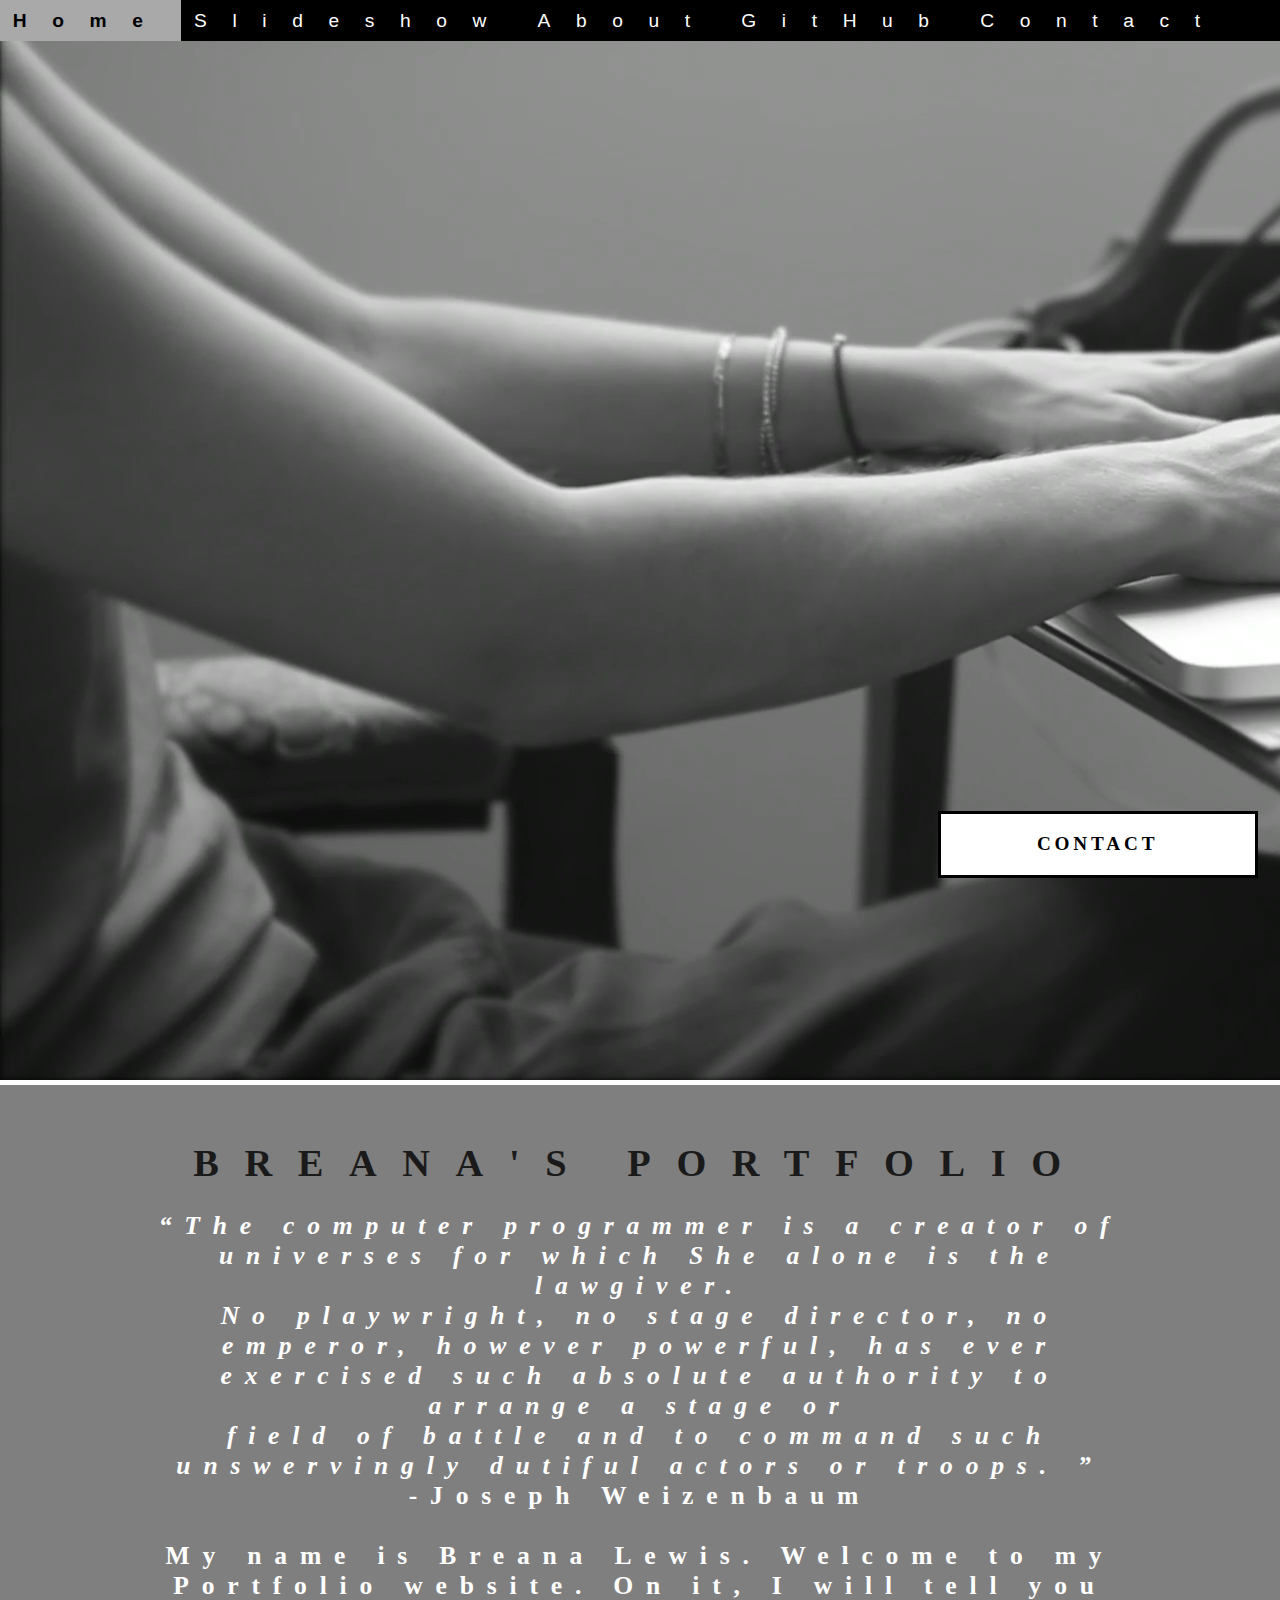
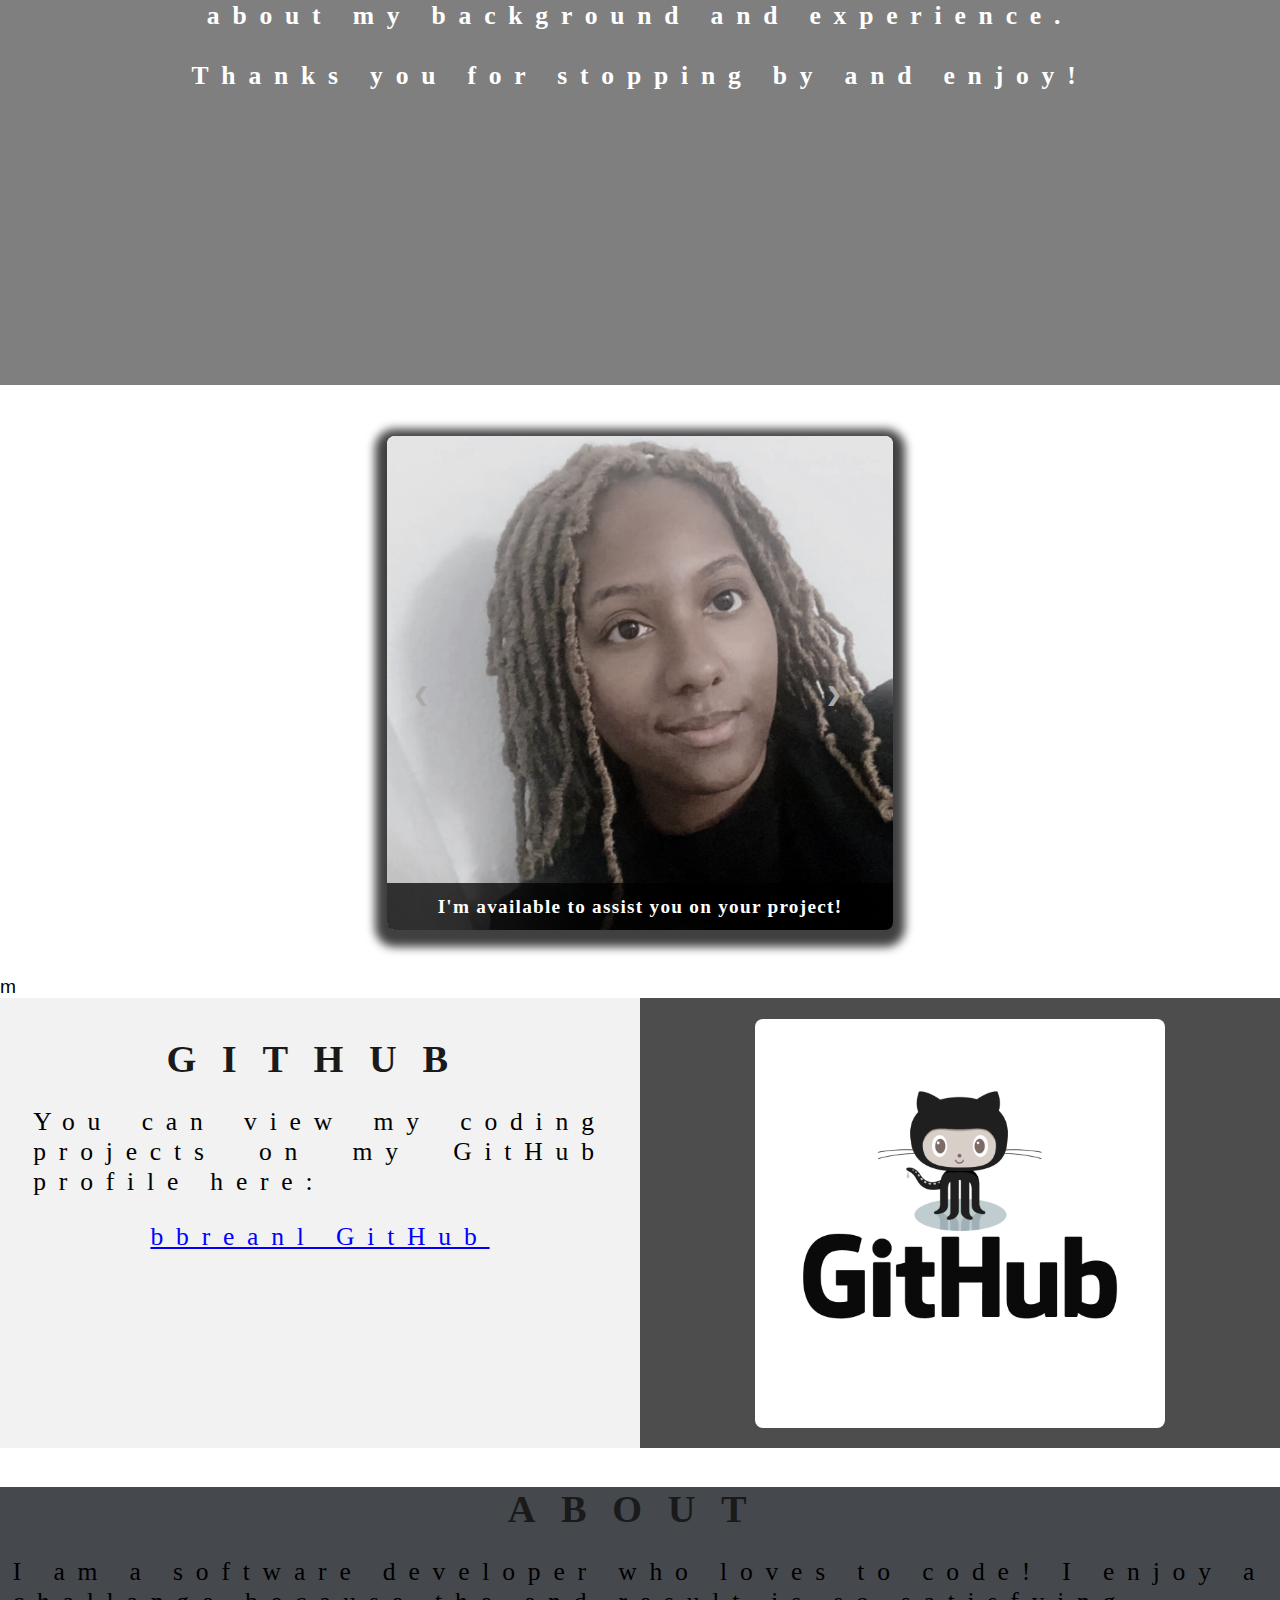
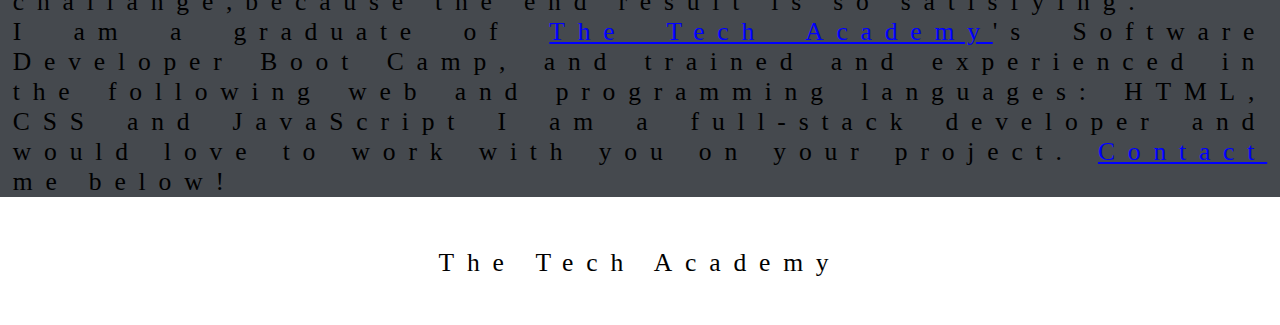
<file: index.html>
<!DOCTYPE html>
<html>

<!-- Head -->
<head>
    <meta charset="UTF-8">
    <meta name="viewport" content="width=device-width" />
    <title>Breana Lewis</title>
    <link rel="shortcut icon" type="imag/jpg"
    href="img/coding_icon.png">
    <link rel="stylesheet" type="text/css" href="./CSS/sample_portfolio.css">
</head>

<!-- Body -->
<body class="Background">

    <!-- Navbar -->
    <div class="Navbar">
        <a class="active" href="#Home">Home</a>
        <!-- New section added -->
        <a href="#Slideshow">Slideshow</a>
        <a href="#About">About</a>
        <a href="#GitHub">GitHub</a>
        <!-- Onclick and ondblclick functions added to open and close the contact form -->
        <a onclick="openForm()" ondblclick="closeForm()" class="contact">Contact</a>
    </div>

    <!-- Background video -->
    <div id="Home">
        <video autoplay muted loop id="Typeing_Video">
            <source src="video/Typing.mp4"type="video/mp4">
            <!-- Display message if video fails to run -->
               Your browser does not support HTML5 video.
        </video>
    </div>

    <!-- Video text -->
    <div class="Video_Text">
        <h1 class="White-text">Breana's Portfolio</h1>
                <strong class="cen">
                    <p class="center">
                      <q>The computer programmer is a creator of universes for which She alone is the lawgiver. 
                       <br>No playwright, no stage director, no emperor, however powerful, has ever exercised such absolute authority to arrange a stage or
                       <br>field of battle and to command such unswervingly dutiful actors or troops. 
                      </q>  
                      <br> -Joseph Weizenbaum<br>
                      <br>
                      My name is Breana Lewis. Welcome to my Portfolio website. On it, I will tell you about my background and experience.
                      <br>
                      <br>Thanks you for stopping by and enjoy! 
                    </p>
                </strong>
        
    </div>
    <!-- Slideshow section added -->
    <div id="SLideshow">
        <div id="Slideshow_Background">
            <div id="Slideshow_Container">
                <!-- Slide 1 of 4-->
                <div class="mySlides fade">
                    <img class="Slideshow_Images" src="./img/personal pic.JPG" alt="Picture of yourself">
                    <div class="text">I'm available to assist you on your project!</div>
                </div>
                <!-- Slide 2 of 4-->
                <div class="mySlides fade">
                  <img class="Slideshow_Images" src="./img/HTML_CSS_and_JavaScript.jpeg" alt="HTML,CSS, and JS logos">
                  <div class="text">I am a full-stack software developer,<br> trained in:<br>HTML, CSS, JavaScript,</div>
                    </div>
                 <!-- Slide 3 of 4 -->
                 <div class="mySlides fade">
                    <img class="SlideShow_Images" src="./img/code.jpg" alt="Replace with a picture of your choosing">
                    <div class="text"><a class="white-text contact"onclick="openForm()">Contact me now!</a></div>
                 </div>
                 <!-- Previous and next buttons -->
                 <a class="Previous"
                 onclick="plusSlides(-1)">&#10094;</a>
                <a class="Next" onclick="plusSlides(1)">&#10095;</a>
                </div>
                <br> <!-- Adds a space between the slideshow images and the dots -->

                <!-- Slideshow dots (these are another way for users to navigate through the slideshow)-->
                <div style="text-align: center">
                    <span class="dot"
                    onclick="curentSlide(1)"></span>
                    <span class="dot"
                    onclick="CurrentSlide(2)"></span>
                    <span class="dot"
                    onclick="currentSlide(3)"></span>
                </div>
            </div>
        </div>
m

            <!-- GitHub section -->
            <div class="Row" id="GitHub">
                <!-- Left colum -->
                <div class="Column_1">
                    <h1>GitHub</h1>
                    <p>You can view my coding projects on my GitHub profile here:
                        <br>
                        <p class="center"><a href="https://github.com/bbreanl" target="_blank">bbreanl GitHub</a></p>
                        </p>
                </div>
                <!-- Right colum -->
                <div class="Column_2">
                    <a href="https://github.com/bbreanl" target="_blank"><img src="./img/GitHub.png"></a>
                </div>
            </div>

            <!-- About section -->
            <div class="Row" id="About">
                <!-- Left colum-->
            
                <!-- Right colum -->
                <div class="Column_3" style="background-color: rgb(69, 73, 78);">
                    <About class="purple"About>
                    <h1>About</h1>
                    <p>
                        I am a software developer who loves to code! I enjoy a challange,because the end result is so
                        satisfying.
                        <br>
                        I am a graduate of <a href="https://www.learncodinganywhere.com" target="_blank">The Tech Academy</a>'s
                            Software Developer Boot Camp, and trained and experienced in the following web and
                            programming languages: HTML, CSS and JavaScript
            
                            I am a full-stack developer and would love to work with you on your project. <a onclick="openFor
                            ()" class="contact">Contact</a> me below!
                    </p>
                </div>
            </div>

            <!-- Contact form -->
            <div id="Contact">
                <button onclick="openForm()" class="Pop_Up_Button">CONTACT</button>
                <div class="form-popup" id="myForm">
                    <form
                    action="https://formspree.io/info@learncodinganywhere.com" method="POST" class="form-container"> <!-- Here we are using a free online service from https://formspree.io/ to send our contact form to an email address of our choosing - note: it will not run unless live on the internet, you have to push it to your online website first -->
                    <h1>Contact</h1>
                    <label for="name">Name</b>
                    </label>
                    <input type="text" placeholder="Type your name here" name="name" required>
                             <label for="phone"><b>Phone</b>
                             </label>
                             <input type="text" placeholder="Type your phone number here" name="phone">
                    <lable for="email"><b>Email</b>
                  </lable>
                       <input type="text" placeholder="Type your email address here" name="email" required>
                       <label for="message"><b>Message</b></label>
                       <input type="text" placeholder="Type your message here" name="message">

                       <button type="submit" class="btn">SUBMIT</button>
                       <button type="button" class="btn cancel" onclick="closeForm()">CLOSE</button>
                       </form>
                </div>
            </div>
            <!-- Footer section -->
            <footer>
                <p class="center"&copy Prosper Consulting Inc., <a href="https://www.learningcodinganywhere.com/" target="_blank">The Tech Academy</a>
                </p><br>
            </footer>
            <script src="JS/portfolio.js">

            </script>
        </div>
    </div>
</body>
</html>
</file>
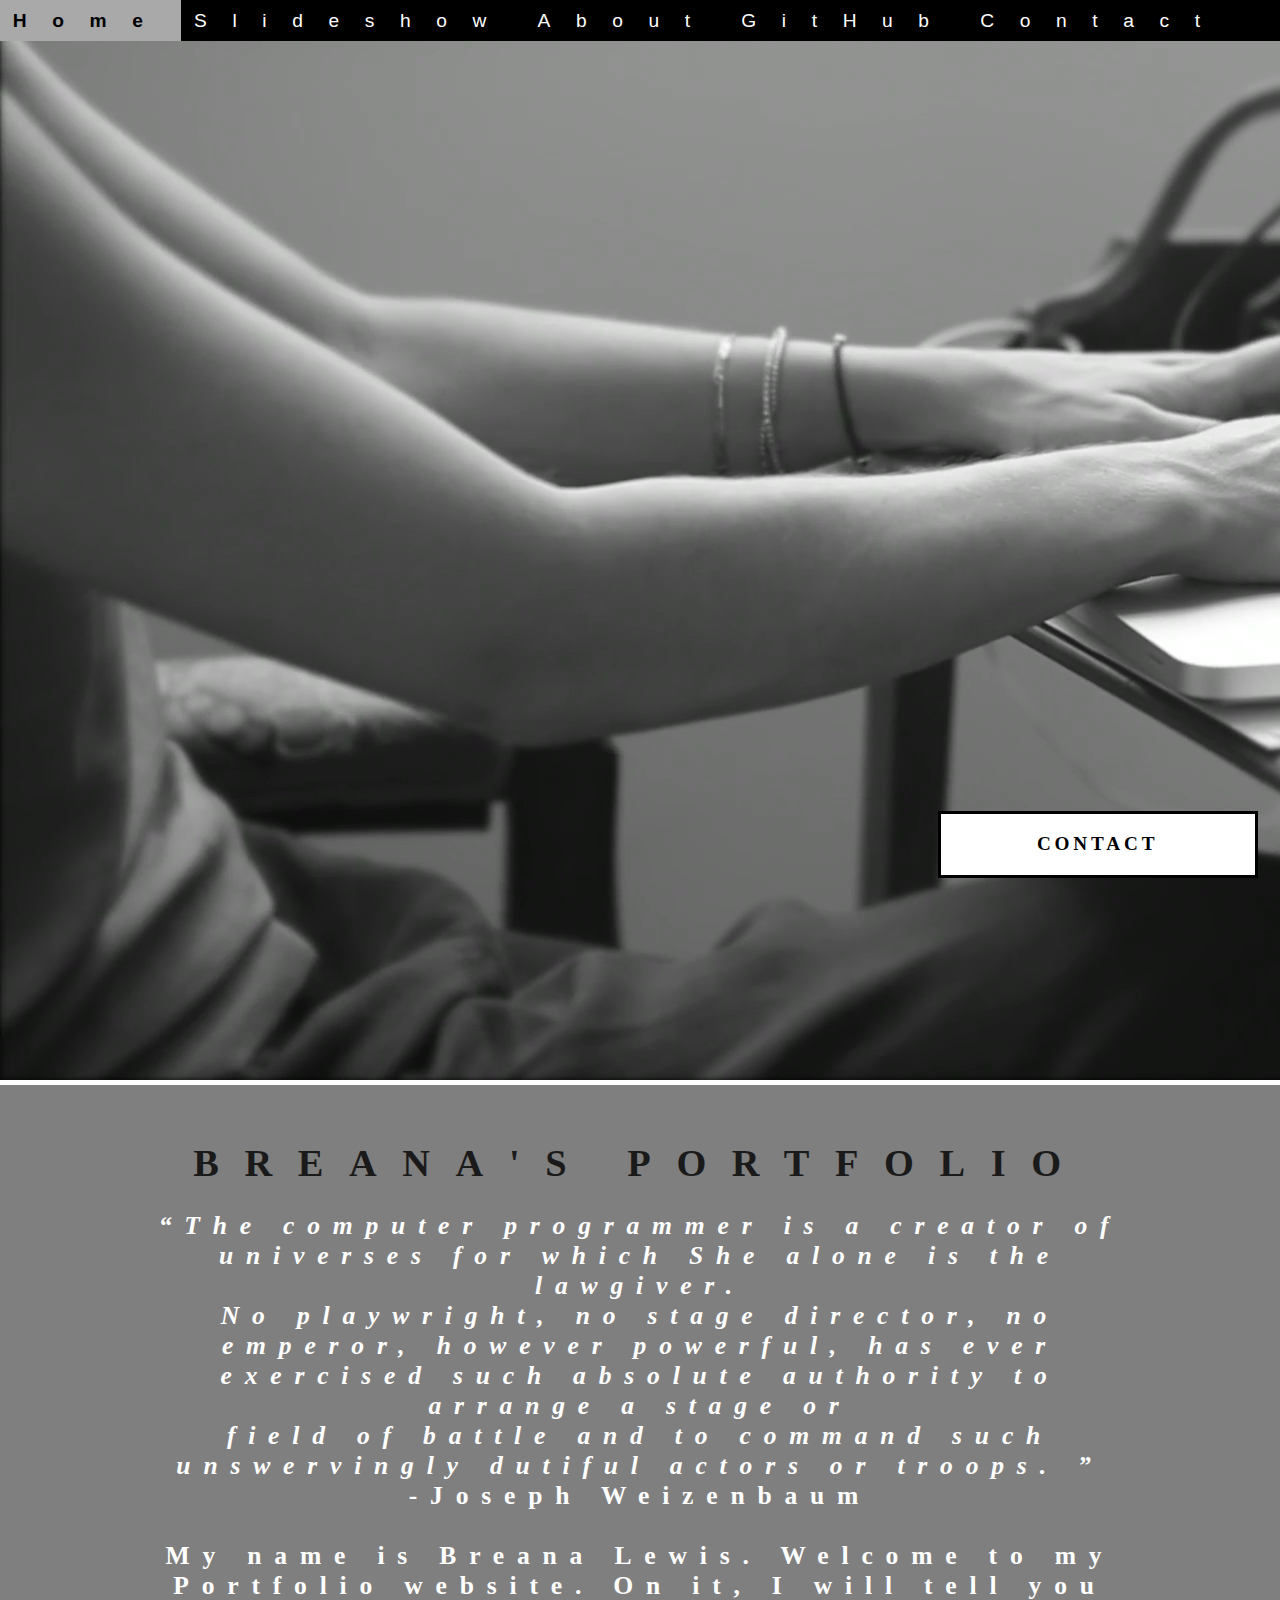
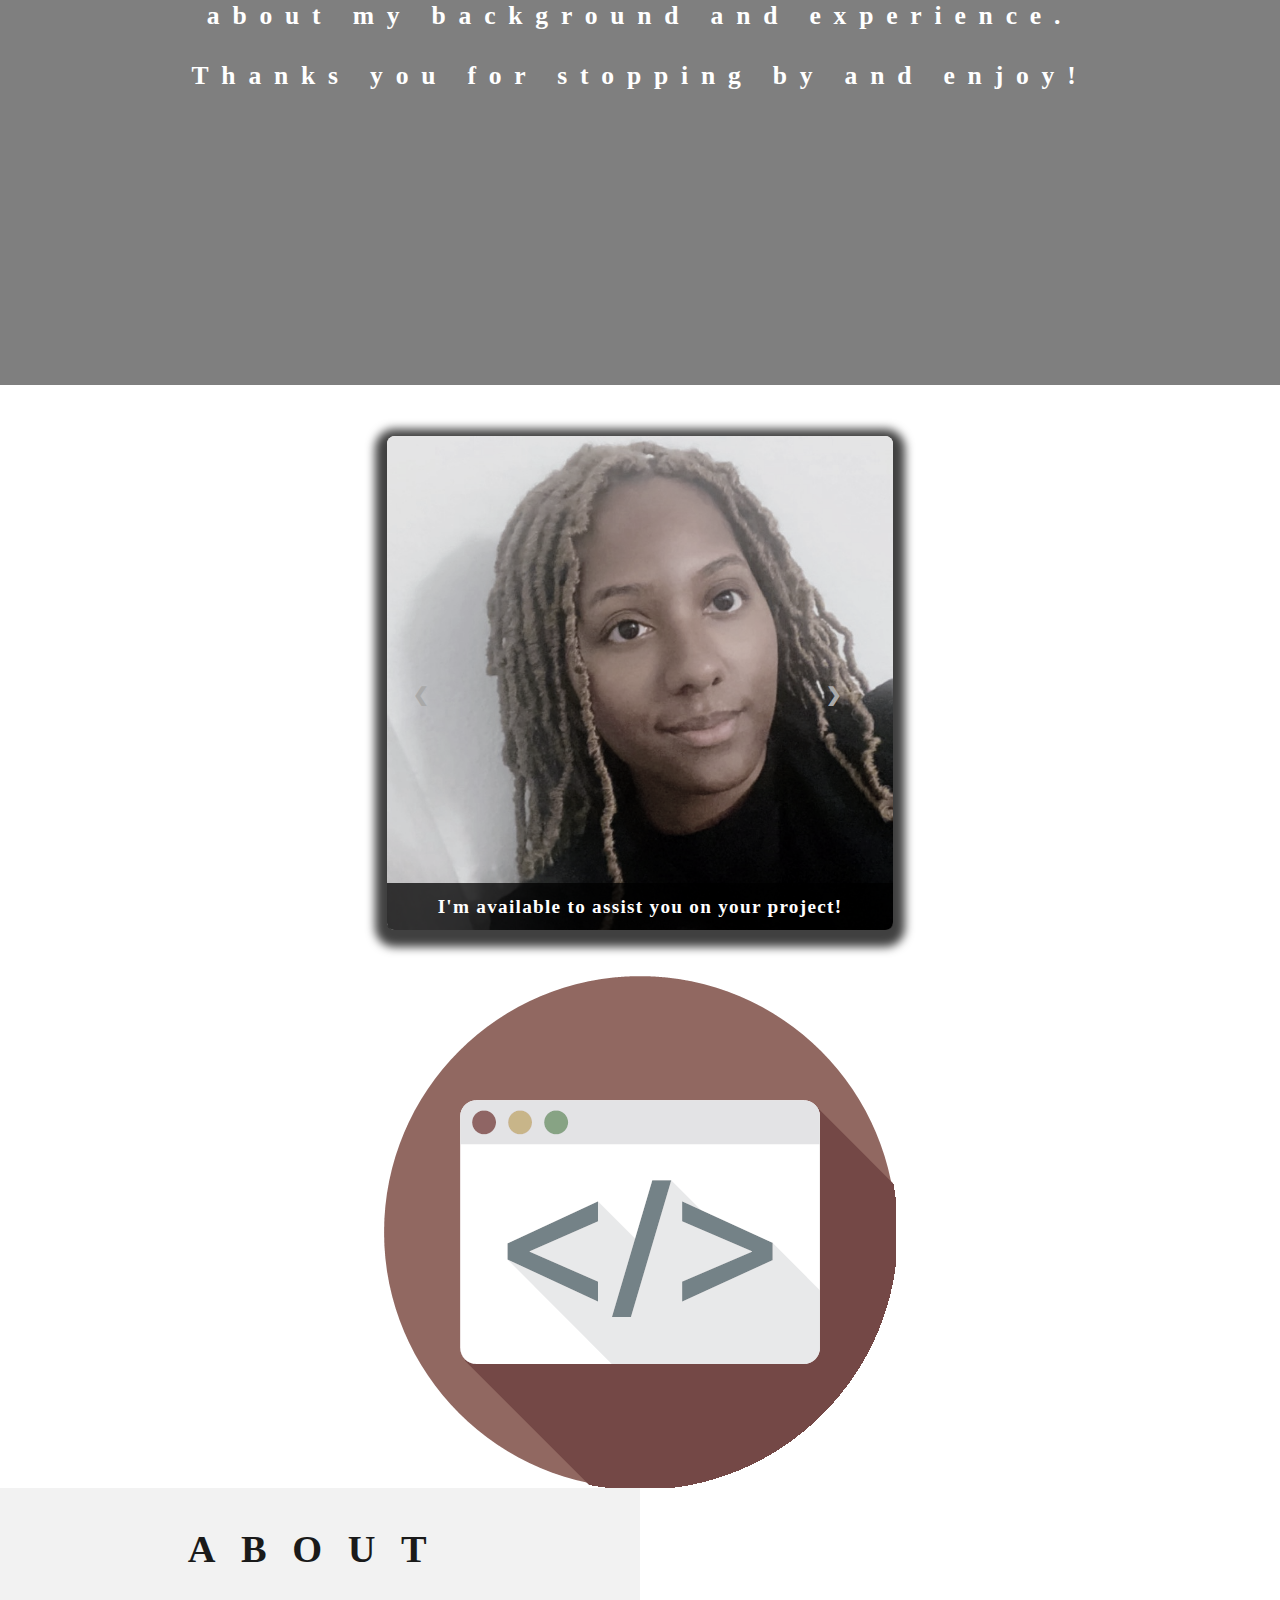
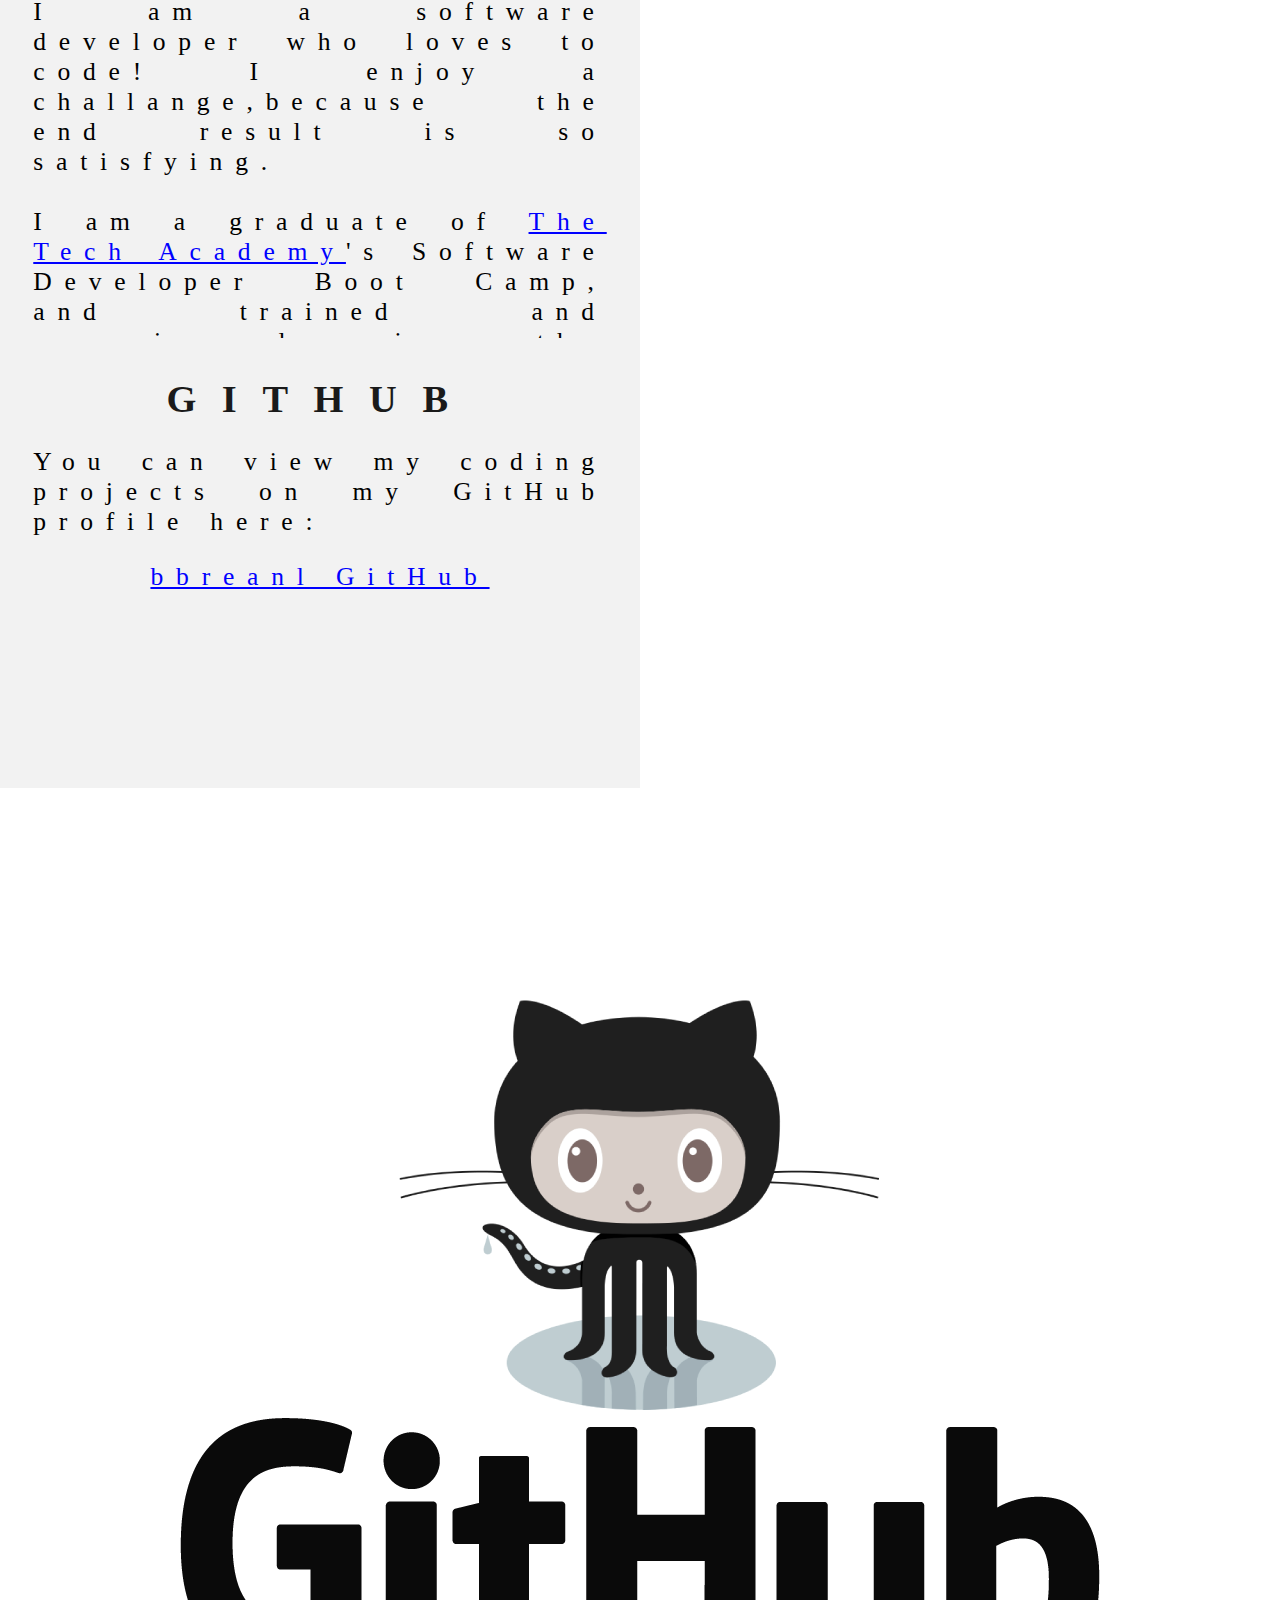
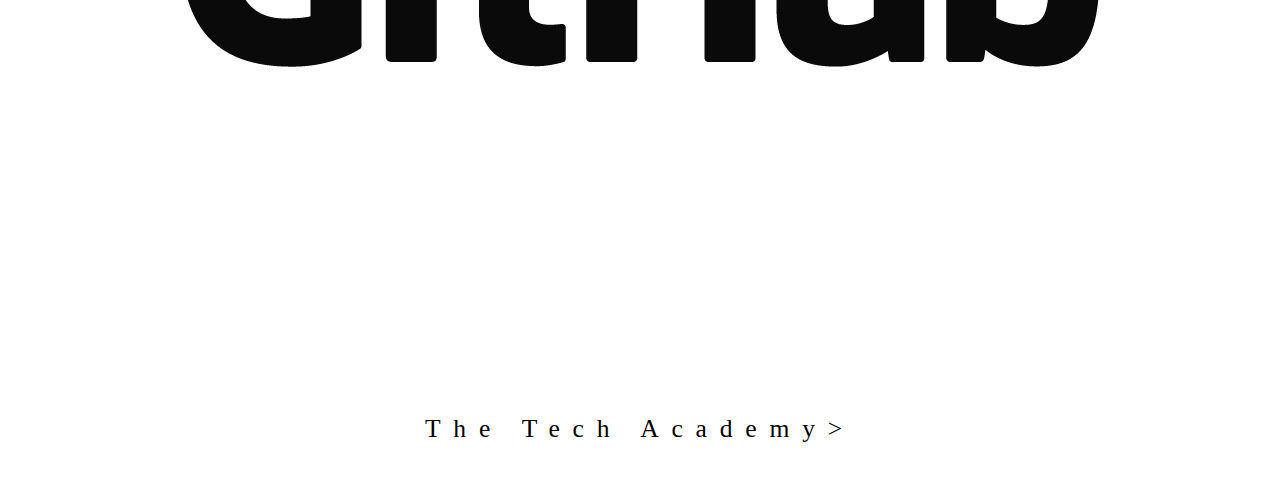
<file: Portfolio.html>
<!DOCTYPE html>
<html>

<!-- Head -->
<head>
    <meta charset="UTF-8">
    <meta name="viewport" content="width=device-width" />
    <title>Breana Lewis</title>
    <link rel="shortcut icon" type="imag/jpg"
    href="img/coding_icon.png">
    <link rel="stylesheet" type="text/css" href="./CSS/sample_portfolio.css">
</head>

<!-- Body -->
<body class="Background">

    <!-- Navbar -->
    <div class="Navbar">
        <a class="active" href="#Home">Home</a>
        <!-- New section added -->
        <a href="#Slideshow">Slideshow</a>
        <a href="#About">About</a>
        <a href="#GitHub">GitHub</a>
        <!-- Onclick and ondblclick functions added to open and close the contact form -->
        <a onclick="openForm()" ondblclick="closeForm()" class="contact">Contact</a>
    </div>

    <!-- Background video -->
    <div id="Home">
        <video autoplay muted loop id="Typeing_Video">
            <source src="video/Typing.mp4"type="video/mp4">
            <!-- Display message if video fails to run -->
               Your browser does not support HTML5 video.
        </video>
    </div>

    <!-- Video text -->
    <div class="Video_Text">
        <h1 class="White-text">Breana's Portfolio</h1>
                <strong>
                    <p class="center">
                      <q>The computer programmer is a creator of universes for which She alone is the lawgiver. 
                       <br>No playwright, no stage director, no emperor, however powerful, has ever exercised such absolute authority to arrange a stage or
                       <br>field of battle and to command such unswervingly dutiful actors or troops. 
                      </q>  
                      <br> -Joseph Weizenbaum<br>
                      <br>
                      My name is Breana Lewis. Welcome to my Portfolio website. On it, I will tell you about my background and experience.
                      <br>
                      <br>Thanks you for stopping by and enjoy! 
                    </p>
                </strong>
        
    </div>
    <!-- Slideshow section added -->
    <div id="SLideshow">
        <div id="Slideshow_Background">
            <div id="Slideshow_Container">
                <!-- Slide 1 of 4-->
                <div class="mySlides fade">
                    <img class="Slideshow_Images" src="./img/personal pic.JPG" alt="Picture of yourself">
                    <div class="text">I'm available to assist you on your project!</div>
                </div>
                <!-- Slide 2 of 4-->
                <div class="mySlides fade">
                  <img class="Slideshow_Images" src="./img/HTML_CSS_and_JavaScript.jpeg" alt="HTML,CSS, and JS logos">
                  <div class="text">I am a full-stack software developer,<br> trained in:<br>HTML, CSS, JavaScript,</div>
                    </div>
                 <!-- Slide 3 of 4 -->
                 <div class="mySlides fade">
                    <img class="SlideShow_Images" src="./img/code.jpg" alt="Replace with a picture of your choosing">
                    <div class="text"><a class="white-text contact"onclick="openForm()">Contact me now!</a></div>
                 </div>
                 <!-- Previous and next buttons -->
                 <a class="Previous"
                 onclick="plusSlides(-1)">&#10094;</a>
                <a class="Next" onclick="plusSlides(1)">&#10095;</a>
                </div>
                <br> <!-- Adds a space between the slideshow images and the dots -->

                <!-- Slideshow dots (these are another way for users to navigate through the slideshow)-->
                <div style="text-align: center">
                    <span class="dot"
                    onclick="curentSlide(1)"></span>
                    <span class="dot"
                    onclick="CurrentSlide(2)"></span>
                    <span class="dot"
                    onclick="currentSlide(3)"></span>
                </div>
            </div>
        </div>
        <!-- About section -->
        <div class="Row" id="About">
            <!-- Left colum-->
            <div class="Colum_2">
                <img src="./img/coding_icon.png" alt="Replace with a picture of your choosing">
                </div>
                <!-- Right colum -->
                <div class="Column_1">
                    <h1>About</h1>
                    <p>
                        I am a software developer who loves to code! I enjoy a challange,because the end result is so satisfying.
                        <br>
                        <br>I am a graduate of <a href="https://www.learncodinganywhere.com"target="_blank">The Tech Academy</a>'s Software Developer Boot Camp, and trained and experienced in the following web and programming languages: HTML, CSS and JavaScript
                        <br>
                        <br>I am a full-stack developer and would love to work with you on your project. <a onclick="openForm()" class="contact">Contact</a> me below!
                     </p>
                </div>
            </div>

            <!-- GitHub section -->
            <div class="Row" id="GitHub">
                <!-- Left colum -->
                <div class="Column_1">
                    <h1>GitHub</h1>
                    <p>You can view my coding projects on my GitHub profile here:
                        <br>
                        <p class="center"><a href="https://github.com/bbreanl" target="_blank">bbreanl GitHub</a></p>
                        </p>
                </div>
                <!-- Right colum -->
                <div class="Colum_2">
                    <a href="https://github.com/bbreanl" target="_blank"><img src="./img/GitHub.png"></a>
                </div>
            </div>

            <!-- Contact form -->
            <div id="Contact">
                <button onclick="openForm()" class="Pop_Up_Button">CONTACT</button>
                <div class="form-popup" id="myForm">
                    <form
                    action="https://formspree.io/info@learncodinganywhere.com" method="POST" class="form-container"> <!-- Here we are using a free online service from https://formspree.io/ to send our contact form to an email address of our choosing - note: it will not run unless live on the internet, you have to push it to your online website first -->
                    <h1>Contact</h1>
                    <label for="name">Name</b>
                    </label>
                    <input type="text" placeholder="Type your name here" name="name" required>
                             <label for="phone"><b>Phone</b>
                             </label>
                             <input type="text" placeholder="Type your phone number here" name="phone">
                    <lable for="email"><b>Email</b>
                  </lable>
                       <input type="text" placeholder="Type your email address here" name="email" required>
                       <label for="message"><b>Message</b></label>
                       <input type="text" placeholder="Type your message here" name="message">

                       <button type="submit" class="btn">SUBMIT</button>
                       <button type="button" class="btn cancel" onclick="closeForm()">CLOSE</button>
                       </form>
                </div>
            </div>
            <!-- Footer section -->
            <footer>
                <p class="center"&copy Prosper Consulting Inc., <a href="https://www.learningcodinganywhere.com/" target="_blank">The Tech Academy></a>
                </p><br>
            </footer>
            <script src="JS/portfolio.js">

            </script>
        </div>
    </div>
</body>
</html>
</file>
<file: CSS/sample_portfolio.css>
/****** GENERAL STYLING *****/

/*AFFECTS entire document */
html {
    scroll-behavior: smooth;
    /*This ensures that the page scrolling is smooth when the buttons on the navbaris clicked */
}

/* Body */
body {
    margin: 0%;
    /* This ensures our site displays all the way to the edge of the browser screen */
    opacity: 1;
    /* This and transition affect the page loading fade in effect */
    transition: 3s opacity;
    /* This causes a 3 second fade in */
    letter-spacing: 2vw;
    /* vw is a relative measurment, 1vw is equal to 1%of the viewpoint width */
    font-family: Avant Garde, Helvetica;
    font-size: 1.5vw;
    overflow-x: hidden;
    /* This prevents the horizontal scroll bar from appearing when the quote is hoverd over */
    user-select: none;
    /* This prevents the text on the webpage from being highlighted by the user */
}

/* This section contributes to the fade effect for the page that occurs when the page is loaded */
body.fade-out */ {
    opacity: .1;
    /* This sets the level of opacity at the start of page load */
}

/* Heading 1 elements */
h1 {
    text-transform: uppercase;
    /*capitalizing al h1 heading */
    font-family: "Trebuchet MS", Optima;
    /* Sets the font family of all h1 heading */
    text-align: center;
    /* Centering all h1 elements */
    margin-top: 3%;
    /*Adds a small margin above h1 elements */
    color: #1a1a1a;
}

/* Heading 1 element hover effect */
h1:hover {
    filter: grayscale(5%);
    /* Adds a slightly gray filter to the h1 headings when hovered over they increase in size by 1.1 */
    transform: 1s;
    /* This causes the transformation to last 1 second */
}

/* Styling for Porfolio Title Text */
.white-text {
    color: #fff;
    /* This is used to change the color of the Portfolio Title text */
    padding-top: 10vh;
    /* Adds padding (equal to 10% of the viewport height) to the top of the Portfolio Title text */
}

/* Paragraph elements */
p {
    font-family: Perpetua, Rockwell Extra Bold;
    text-align: justify;
    /* This expands the text within paragraph elements */
    letter-spacing: 1vw;
    /* This expands the text slightly */
    font-size: 2.5vw;
    /* Relative font sizing equal to 2.5% of the viewport width */
    padding-left: 1vw;
    /* Relative padding equal to 1% of the viewport width */
    padding-right: 1vw;
    /* Relative padding equal to 1% of the viewport width */
}

/* Paragraph element hover effect */
p:hover {
    transition: transform 1s;
    /* This makes the transform effect last 1 second */
    transform: scale(1.01);
    /* This makes the paragraphs increase slightly in size when hovered over */
}

/* Center class - this applies to all centered text */
.center {
    text-align: center;
    /* This center aligns the text */
    width: 80%;
    margin: auto;
    
}

.cen{
    width: 100%;
}

/* Center align elements hover effect - This only affects the quote, github link, and footer */
.center:hover {
    transition: transform 2s;
    /* This makes the transform effect last 2 seconds */
    transform: scale(1.1);
    /* This makes the elements with class "center" increase in size by 1.1 when hovered over */
}

/* Anchor elements */
a {
    color: blue;
    /* This ensures all links are blue */
    cursor: pointer;
    /* This ensures all links change the mouse to a pointer when hovered over or clicked */
    text-decoration: underline;
    /* This ensures all links are underlined */
}

/* Quotation elements */
q {
    font-style: italic;
    /* Makes the quote italicized */
}

/* Image elements */
img {
    filter: grayscale(75%);
    /* This rids our pictures of 75% of their color */
    border-radius: 8px;
    /* Gives all images slightly rounded corners */
    max-width: 100%;
    /* Ensures all images stay within the width of their container */
    max-height: 100%;
    /* Ensures all images stay within the height of their container */
    display: block;
    /* By specifying block display we can ensure our images are able to be centered */
    margin: auto auto auto auto;
    /* This centers all images */
}

/* Image element hover effects */
img:hover {
    filter: grayscale(5%);
    /* Brings back most of the image's color when hovered over */
}

/*Styling for footer element */
footer {
    padding: 2%;
    /* This gives the footer padding that is equal to 2% of the width of the element's area */
    background-color: white;
}

/***** End of General Styling *****/

/***** Navbar Styling *****/
.Navbar {
    overflow: hidden;
    /* This ensures that any content that overflows beyond the boundary of our nav bar is not displayed */
    background-color: black;
    /* This colors the navbar black */
    position: fixed;
    /* This keeps the navbar at the top of the screen as we scroll */
    top: 0;
    /* This ensures no space is displayed above the navbar */
    width: 100%;
    /* This makes the navbar span the entire width of the page */
    z-index: 1;
    /* This ensures other elements don't display over the navbar */
    -webkit-animation: moveNav 5s;
    /* Safari 4.0 - 8.0 */
    animation: moveNav 5s;
    /* This makes the moveNav animation last 5 seconds */
}

/* The animation effect for moving the nav bar in from above the left of the screen on page load */
@keyframes moveNav {
    from {
        left: -100vw;
    }

    /* The navbar is starting off screen to the left */
    to {
        left: 0vw;
    }

    /* This moves the navbar into place on the screen */
}

/*Navbar Links */
.Navbar a {
    float: left;
    /* This specifies that the text floats on the left on the navbar */
    display: block;
    /* This ensures that other text will be displayed on the same line or row, instead of a new line */
    color: white;
    /* This is the font color for text on our navbar */
    padding: .75vw 1vw;
    /* This adds padding around our text */
    text-decoration: none;
    /* This gets rid of the underlines under the text on our navbar */
    font-family: Avant Garde, Helvetica;
    /* This specifies the font family for text on our navbar */
    font-size: 1.5vw;
    /* This specifies the font size for text on our navbar */
    text-align: center;
    /* This centers the text within its container */
    position: relative;
    /* This sets the text relative to its normal positioning, allowing us to use the animation below */
    -webkit-animation: moveNavText 5.75s;
    /* Animation for Safari 4.0 - 8.0 */
    animation: moveNavText 5.75s;
    /* Applies the moveNavText animation for 5.75s */
}

/* The animation effect for moving the nav bar links in from above the top of the screen on page load */
@keyframes moveNavText {
    from {
        top: -100vw;
    }

    /* This sets the navbar text 100% above the viewport */
    to {
        top: 0vw;
    }

    /* This lowers the navbar text onto the navbar */
}

/*Navbar hover effects */
.Navbar a:hover {
    background-color: #f4f4f4;
    /* Defines the background color that will display when you hover over the link */
    color: black;
    /* This defines the font color that will display when navbar a elements are hovered over */
    font-weight: bold;
    /* This makes the text on the navbar bold when hovered over */
    cursor: pointer;
    transition: 0.5s ease-in;
    /* Creates a smooth transition for the hover trigger */
}

/* Navbar home button */
.Navbar a.active {
    /* This targets the a element on the navbar with the "active" class */
    background-color: darkgray;
}

/***** End of Navbar Styling *****/

/***** Video Styling *****/
/* Formatting for background video */
#Typing_Video {
    position: fixed;
    /* This fixes the video to the page */
    right: 0;
    /* This ensures there is no space between the edge of the video and the edge of the page */
    bottom: 0;
    /* This ensures no space between the edge of the video and the bottom of the page */
    min-width: 100%;
    /* This ensures the video is displayed across the full width of the page */
    z-index: -1;
    /* This places the video behind the other elements on the page */
}

/* Screens that are 576px and smaller will not display the background video */
@media screen and (max-width: 576px) {
    #Typing_Video {
        display: none;
    }
}

/* Texts over the video */
.Video_Text {
    background: rgba(0, 0, 0, 0.5);
    /* This provides a semi-transparents background for the text to sit over */
    color: white;
    /* Makes the font color white */
    width: 100%;
    /* Ensures the video-text container fills the width of the video */
    height: 100vh;
    /* This ensures the video-text container fills the height of the viewport so that the slideshow is not partially displayed */
    padding-top: 2vh;
    /* This adds padding around the video-text container so that the background goes slightly beyond the text */
    position: relative;
    /* This sets the text relative to its normal positioning, allowing us to use the animation below */
    -webkit-animation: moveVideoText 5.75s;
    /* Animation for Safari 4.0 - 8.0 */
    animation: moveVideoText 5.75s;
    text-align: center;
    /* moveVideoText animation set to 5.75s to match the movenavText animation */
}

/* This animation effect causes the overlay video text to move up from the bottom of the page upon page load */
@keyframes moveVideoText {
    from {
        top: -100vw;
    }

    /* This sets the position of the video text to above the viewport */
    to {
        top: 0vw;
    }

    /* This moves the video text to the normal positioning on the viewport */
}

/***** End of Video Styling *****/

/***** Slideshow Styling *****/
#Slideshow_Background {
    background: rgba(255, 255, 255, 0.35);
    /* This creates a slightly transparent white background that's palced over the video in the background */
}

.mySlides {
    display: none;
    /* This prevents the images from being displayed, we will use JS to display these */
}

/* Slideshow section / container */
#Slideshow_Container {
    width: 39.5vw;
    /* Relative sizing of the container for the slidewshow set to 39.5% of the viewport width */
    height: auto;
    /* The height of the container is automatically adjusted based on the content it is displaying */
    padding-top: 4%;
    /* Adds a small padding to the top of the slideshow container */
    position: relative;
    /* This sets the container relative to its normal positioning */
    margin: auto;
    /* This will horizontally center the container on the page */
}

/* Remove the underline from the previous and next buttons on the slideshow */
#Slideshow_Container a {
    text-decoration: none;
}

/* Images contained within the slideshow */
.Slideshow_Images {
    vertical-align: middle;
    /* This centers the images vertically within the slideshow container */
    height: auto;
    /* The height of the images is automatically adjusted based on the content, ie if your images are different sizes, they will display as different sizes */
    box-shadow: 0px 5px 10px 12px rgba(0, 0, 0, .75);
    /* Adds a shadow around the slideshow images */
    width: 100%;
    /* The width of the images is automatically adjusted based on the content */
}

/* Next and previous buttons */
.Previous,
.Next {
    cursor: pointer;
    /* Changes the mouse to a pointer when the buttons are selected */
    position: absolute;
    /* This makes the next and previous buttons positioned relative to the slideshow container */
    top: 50%;
    /* This moves the buttons up in the slideshow container */
    width: auto;
    /* The width of the buttons is automatically adjusted based on the content */
    padding: 2vw;
    /* Adds padding equal to 2% of the viewport width */
    color: darkgray;
    font-weight: bold;
    font-size: 1.5vw;
    border-radius: 0 3px 3px 0;
    /* Adds a slightly rounded border on the top and bottom right corners */
    user-select: none;
    /* This property makes it so that the user cannot highlight the text */
    transition: 0.6s ease;
    /* This specifies the details of the hover transition for these elements */
}

/* Positioning the next button on the right hand side */
.Next {
    right: 0;
    /* This moves the next button to the right side of the slideshow container */
    border-radius: 3px 0 0 3px;
    /* This changes the border radius on the next button to the top and bottom left of the button */
}

/* Hover effect on slide show buttons */
.Previous:hover,
.Next:hover {
    background-color: rgba(0, 0, 0, 0.8);
    /* Makes the background of the arrows a transparent gray color */
    color: white;
    /* Makes the arrows white when hovered over */
}

/* Slideshow text */
.text {
    color: white;
    padding: 1vw;
    position: absolute;
    /* This ensures the text is positioned within the image */
    bottom: 0;
    /* This property sets the text at the bottom of the image */
    width: 100%;
    /* The element covers the full width of the image */
    text-align: center;
    /* The text is center aligned within the image */
    font-family: Perpetua, Rockwell Extra Bold;
    letter-spacing: .1vw;
    /* This gives slight spacing between the letters */
    font-size: 1.5vw;
    /* Font size is relative to the size of the viewport width */
    background-color: rgba(0, 0, 0, 0.75);
    /* Gives a slightly transparent black background */
    font-weight: bold;
    border-radius: 0px 0px 7px 7px;
    /* Gives the text background rounded corners on the bottom left and right corners */
}

/* Styling of the dots under the slideshow */
.dot {
    cursor: pointer;
    /* The cursor changes to pointer when hovered over the dots */
    height: 1vw;
    /* The dots are sized relative to the viewport width */
    width: 1vw;
    margin: .25vw;
    /* adds additional spacing between the dots */
    background-color: white;
    /* Makes the dots white */
    border-radius: 50%;
    /* Makes the dots circles by rounding each corner */
    display: inline-block;
    /* Allows the dots to sit next to eachother rather than on a new line */
    transition: background-color 0.6s ease;
    /* When clicked on the dots transition to a different color when clicked or hovered over (the affect is defined below) */
    z-index: 1;
    /* This ensures the dots will be displayed above any other elements */
}

/* Hover effect for slideshow dots */
.active,
.dot:hover {
    background-color: black;
    /* Sets the color of the dots when active or hovered over */
}

/* Fading animation for slideshow */
.fade {
    animation-name: fade;
    /* Fade animation is defined below */
    animation-duration: 1.5s;
    /* The animation lasts 1.5 seconds */
    -webkit-animation-name: fade;
    /* Same as above for Safari 4.0-8.0 */
    -webkit-animation-duration: 1.5s;
}

@-webkit-keyframes fade {
    from {
        opacity: .4;
    }

    /* Image starts transparent */
    to {
        opacity: 1;
    }

    /* Image ends opaque */
}

@keyframes fade {
    from {
        opacity: .4;
    }

    /* Image starts transparent */
    to {
        opacity: 1;
    }

    /* Image ends opaque */
}

/***** End Slideshow Styling *****/

/***** Table Styling -  this section covers the styling of the columns and rows within the table *****/
* {
    /*The asterisk is a universal selector that applies this effect to all elements on the page */
    box-sizing: border-box;
    /* This creates a box with a border within which we will place most of our text */
}

.Column_1 {
    float: left;
    width: 50%;
    /* This ensures the column takes up half of the page width */
    padding: 1.6%;
    height: 450px;
    /* This sets the height of the column to 400px -  this may need to be adjusted depending on the text you enter */
    background-color: #f2f2f2;
    /* Sets the background color of the left columns */
}

.Column_2 {
    float: left;
    width: 50%;
    padding: 1.6%;
    height: 450px;
    background-color: #4d4d4d;
}

/* This inserts something after the content of selected elements (in this case the elements with class "Row") */
.Row:after {
    content: "";
    /* By leaving this blank, we are allowing the footer (covered lower down) to be displayed - removing it makes the footer overwrite a column */
    display: table;
    /* The display property specifies the type of display behavior; the table value tells the browser to treat the element as a table */
    clear: both;
    /* This clears any other elements from floating on the left or the right of an element */
}

/***** End of Table Styling *****/

/***** Contact Form Styling *****/
/* Button used to open the contact form - fixed at the bottom of the page */
.Pop_Up_Button {
    position: fixed;
    /* The element is positioned relative to the viewport and stays in the same location no matter what */
    bottom: 1.75vw;
    /* Positions the button slightly up from the bottom of the viewport */
    right: 1.75vw;
    /* Positions the viewport slightly right from the side of the viewport */
    width: 25vw;
    /* Sets the width relative to the viewport width */
    background-color: white;
    /* Sets the background color of the button to white */
    color: black;
    /* Sets the color of the button text to black */
    border: solid black;
    /* This makes a solid black border around the button */
    cursor: pointer;
    /* This changes the cursor when hovered over the button to a pointer */
    -webkit-animation: movePopup 5s;
    /* Animation for 5 seconds for Safari 4.0-8.0 */
    animation: movePopup 5s;
    /* Animation set for 5 seconds */
}

/* movePopup animation moves the button from off the right side of the screen to its fixed location on the viewport */
@keyframes movePopup {
    from {
        right: -40vw;
    }

    to {
        right: 1.75vw;
    }
}

@-webkit-keyframes movePopup {
    from {
        right: -40vw;
    }

    to {
        right: 1.75vw;
    }
}

/* Styling for the contact form */
.form-popup {
    z-index: 8;
    /* This z-index ensures the contact form shows above all other elements on the page */
    display: none;
    /* Set the display to none, we will use JavaScript to show the contact form */
    position: fixed;
    /* The form stays in the same location no matter what */
    bottom: .5vw;
    /* Slightly up from the bottom of the viewport */
    right: .5vw;
    /* Slightly in from the right side of the viewport */
}

/* Form styling */
.form-container {
    max-width: 49vw;
    /* Relative sizing of the form container - 49% of the viewport width */
    padding: 1vw;
    /* Adds padding between the form-popup and the form-container */
    background-color: white;
}

/* Input fields */
.form-container input[type=text] {
    width: 100%;
    /* The input boxes completely fill the width of the form-container */
    padding: .93vw;
    /* Adds padding to the input boxes */
    margin: .6vw 0 .6vw 0;
    /* Adds space between the input boxes and the labels */
    border: none;
    /* Removes the border from the input boxes */
    background: Gainsboro;
    /* Sets the background color of the input boxes */
    font-size: 1vw;
    /* Relative font sizing based on the width of the viewport */
}

/* General styling for all buttons */
button {
    font-family: "Trebuchet MS", Optima;
    letter-spacing: .3vw;
    /* Adds slight spacing between the letters */
    font-size: 1.5vw;
    /* Relative sizing of text */
    font-weight: bold;
    padding: 1.5vw;
    /* Adds padding to the text in the button */
    cursor: pointer;
    /* Changes the cursor to pointer over button elements */
    width: 100%;
    /* Sets the width of the buttons to 100% of their containers */
    height: auto;
    /* Allows the height to be resized depending on the content showing */
}

/* Hover effect for contact and submit buttons */
button:hover,
.form-container .btn:hover {
    color: white;
    /* This makes the text in the buttons white when hovered over */
    background-color: black;
    /* The background of the button changes to black when hovered over */
    transition-duration: 1s;
    /* This makes the transition last 1 second */
    -webkit-transition-duration: 1s;
    /* For Safari 4.0-8.0 */
    border-color: silver;
    /* The border turns silver when the button is hovered over */
}

/* Submit button */
.form-container .btn {
    background-color: white;
    color: black;
    border-color: black;
    margin-bottom: 1vh;
    /* Adds space between the submit button and the close button */
}

/* Close button */
.form-container .cancel {
    background-color: black;
    color: white;
    border-color: gray;
}

/* Styling for close button on hover */
.form-container .cancel:hover {
    color: white;
    background-color: darkred;
    transition-duration: 1s;
    -webkit-transition-duration: 1s;
    border-color: black;
}

/***** End of Contact Form Styling *****/

/***** Media Query Section *****/
/*Media rules for paragraph font size for different screen sizes*/
@media screen and (max-width: 527px) {
    p {
        font-size: 3.75vw;
    }
}

@media screen and (min-width: 528px) and (max-width: 660px) {
    p {
        font-size: 3.5vw;
    }
}

@media screen and (min-width: 661px) and (max-width: 799px) {
    p {
        font-size: 2.75vw;
    }
}

@media screen and (min-width: 800px) and (max-width: 924px) {
    p {
        font-size: 2.5vw;
    }
}

@media screen and (min-width: 925px) and (max-width: 1050px) {
    p {
        font-size: 2.25vw;
    }
}

@media screen and (min-width: 1051px) and (max-width: 1310px) {
    p {
        font-size: 2vw;
    }
}

@media screen and (min-width: 1311px) and (max-width: 1535px) {
    p {
        font-size: 1.75vw;
    }
}

@media screen and (min-width: 1536px) and (max-width: 2269px) {
    p {
        font-size: 1.5vw;
    }
}

@media screen and (min-width: 2270px) {
    p {
        font-size: 1.35vw;
    }
}

/*Media rule for navbar links for different screen sizes*/
/* Screens 1080px and smaller will display navbar links equally distributed */
@media screen and (max-width: 1080px) {
    .Navbar a {
        width: 20%;
        /* This sets each navbar link to 1/5 of the navbar */
        font-size: 2.5vw;
    }
}

/* Media rules to enlarge the font of the white text for smaller screens */
@media screen and (max-width: 1080px) {
    .quote {
        font-size: 3.5vw;
    }

    .white-text {
        font-size: 4.5vw;
    }
}

/* Media rules to increase the size of the columns for larger screens */
@media screen and (min-width: 1725px) {
    .Column_1 {
        height: 550px;
    }

    .Column_2 {
        height: 550px;
    }
}


/*Media rule to remove margin-top from h1 elements for extra large screens (so that the paragraph text fits in the column*/
@media screen and (min-width: 2000px) {
    h1 {
        margin-top: 0;
    }
}

/***** End of Media Query Section *****/
</file>
